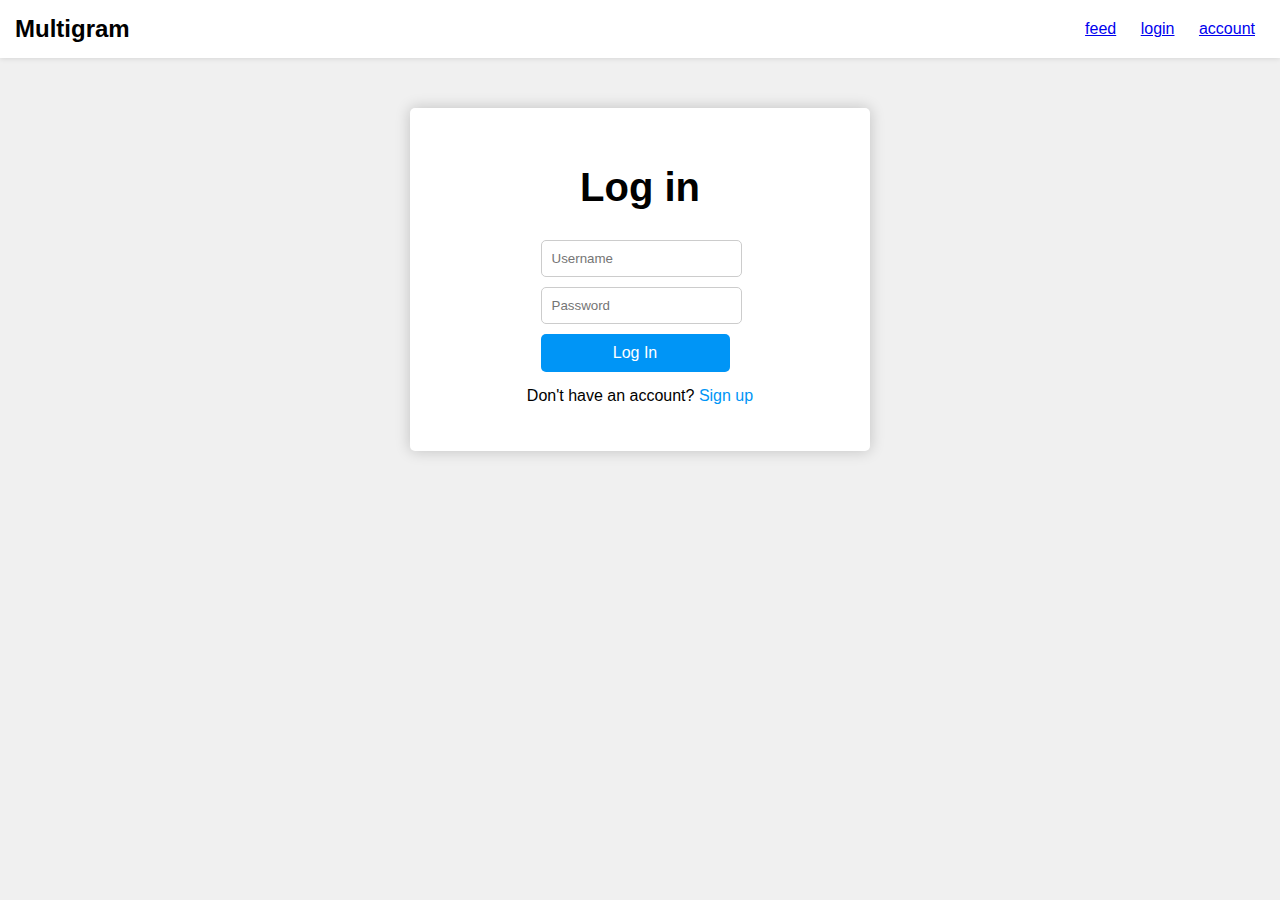
<file: login.html>
<!DOCTYPE html>
<html lang="en">
<head>
    <meta charset="UTF-8">
    <meta name="viewport" content="width=device-width, initial-scale=1.0">
    <link rel="stylesheet" href="style.css">
    <title>Login Page</title>
</head>
<body>
    <header class="nav-bar">
        <h2 class="logo">Multigram</h2>
        <nav class="footer-nav">
            
            <a href="feed.html" class="footer-link">feed</a>
            <a href="login.html" class="footer-link">login</a>
            <a href="account.html" class="footer-link">account</a>
        </nav>
    </header>
    
    <main class="login-container">
        <h1 class="login-title">Log in</h1>
        <form id="login-form">
            <input type="text" class="input-field" placeholder="Username" >
            <input type="password" class="input-field" placeholder="Password" >
            <button type="submit" class="button-login">Log In</button>
        </form>
        <p class="signup-prompt">Don't have an account? <a href="signup.html" class="signup-link">Sign up</a></p>
    </main>


    <script src="script.js"></script>
</body>
</html>
</file>
<file: style.css>
body {
  font-family: Arial, sans-serif;
  margin: 0;
  background-color: #f0f0f0;
}

.nav-bar {
  background: white;
  box-shadow: 0 1px 5px rgba(0, 0, 0, 0.1);
  padding: 15px;
  display: flex;
  justify-content: space-between;
  align-items: center;
}

.nav-bar h2 {
  margin: 0;
  font-size: 1.5em;
}

nav > a {
  padding-left: 10px;
  padding-right: 10px;
}

.account-content {
  max-width: 600px; /* Center the content */
  margin: 0 auto;
  padding: 20px;
}

.main-wrap {
  display: flex;
  align-items: center;
  margin-bottom: 20px;
  background-color: #fff;
  padding: 15px;
  border-radius: 10px;
  box-shadow: 0 2px 10px rgba(0, 0, 0, 0.1);
}

.user-info {
  display: flex;
  align-items: center;
}

.profile-img2 {
  width: 80px;
  height: 80px;
  border-radius: 50%;
  margin-right: 15px;
}

.user-details h3 {
  margin: 0;
  font-size: 1.5em;
}

.user-details p {
  margin: 0;
  color: #666;
}

.button-container {
  margin-top: 10px;
}

.button {
  padding: 10px 15px;
  border: none;
  border-radius: 5px;
  cursor: pointer;
  margin-right: 10px; /* Spacing between buttons */
  font-size: 1em;
}

.follow {
  background-color: #0095f6;
  color: white;
}

.follow:hover {
  background-color: #007bb5;
}

.message {
  background-color: #e0e0e0;
  color: #333;
}

.message:hover {
  background-color: #c0c0c0;
}

.image-gallery {
  display: grid;
  grid-template-columns: repeat(auto-fill, minmax(200px, 1fr));
  gap: 10px;
  padding: 0;
}

.image-gallery img {
  width: 100%;
  border-radius: 10px;
  box-shadow: 0 2px 10px rgba(0, 0, 0, 0.1);
}

/* footer {
  background: white;
  box-shadow: 0 -1px 5px rgba(0, 0, 0, 0.1);
  padding: 10px;
  display: flex;
  justify-content: center;
} */
.feed {
  display: flex;
  flex-direction: column;
  align-items: center;
  padding: 20px;
}

.post {
  background: white;
  margin: 15px;
  width: 100%;
  max-width: 600px; /* Limit post width */
  border-radius: 10px;
  box-shadow: 0 2px 10px rgba(0, 0, 0, 0.1);
}

.post-header {
  display: flex;
  align-items: center;
  padding: 10px;
}

.profile-img {
  border-radius: 50%;
  margin-right: 10px;
}

.post-image {
  width: 100%;
  border-radius: 10px;
}

.post-actions {
  padding: 10px;
}

.button {
  background: none;
  border: none;
  cursor: pointer;
  font-size: 20px; /* Adjust icon size */
}

.caption {
  padding: 10px;
  font-size: 0.9em; /* Smaller caption font size */
}
/* ///////////////////////////////////// */
.logo {
  margin: 0;
}

.login-container {
  display: flex;
  flex-direction: column;
  align-items: center;
  background-color: #fff;
  padding: 30px;
  border-radius: 5px;
  box-shadow: 0 0 15px rgba(0, 0, 0, 0.2);
  max-width: 400px;
  margin: 50px auto;
}

.login-title {
  margin-bottom: 20px;
  font-size: 2.5em;
}

.input-field {
  display: block;
  margin: 10px auto;
  padding: 10px;
  width: 90%;
  border: 1px solid #ccc;
  border-radius: 5px;
}

.button-login {
  padding: 10px;
  width: 95%;
  border: none;
  background-color: #0095f6;
  color: white;
  border-radius: 5px;
  cursor: pointer;
  font-size: 1em;
}

.button-login:hover {
  background-color: #007bb5;
}

.signup-prompt {
  margin-top: 15px;
}

.signup-link {
  color: #0095f6;
  text-decoration: none;
}

.signup-link:hover {
  text-decoration: underline;
}


/* ////////////////////////////////////// */


/* Responsive styles */
@media (max-width: 600px) {
  .account-content {
      padding: 10px;
  }

  .profile-img2 {
      width: 60px;
      height: 60px;
  }
}
</file>
